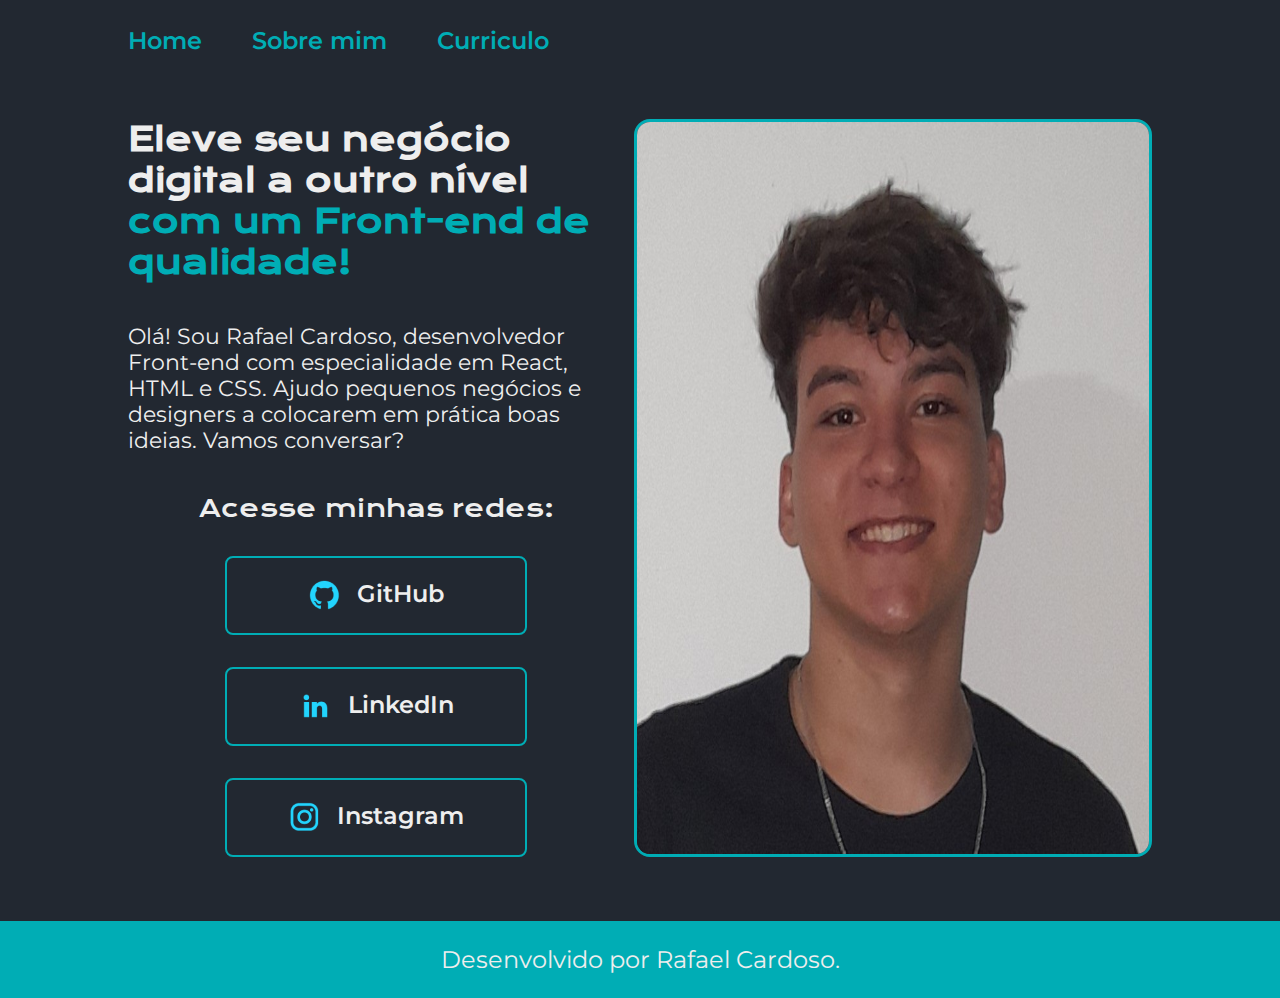
<file: index.html>
<!DOCTYPE html>
<html lang="pt-br">
<head>
    <meta charset="UTF-8">
    <meta http-equiv="X-UA-Compatible" content="IE=edge">
    <meta name="viewport" content="width=device-width, initial-scale=1.0">
    <title>Portfolio</title>
    <link rel="stylesheet" href="./styles/style.css">
</head>
<body>
    <header class="cabecalho">
        <nav class="cabecalho__menu">
            <a class="cabecalho__menu__link" href="index.html">Home</a>
            <a class="cabecalho__menu__link" href="about.html">Sobre mim</a>
            <a href="curriculo.html" class="cabecalho__menu__link">Curriculo</a>
        </nav>
    </header>
    <main class="apresentacao">
        <section class="apresentacao__conteudo">
            <h1 class="apresentacao__conteudo__titulo">Eleve seu negócio digital a outro nível <strong class="titulo-destaque">com um Front-end de qualidade!</strong></h1>
            <p class="apresentacao__conteudo__texto">Olá! Sou Rafael Cardoso, desenvolvedor Front-end com especialidade em React, HTML e CSS. Ajudo pequenos negócios e designers a colocarem em prática boas ideias. Vamos conversar?</p>
            <div class="apresentacao__links">
                <h2 class="apresentacao__links__subtitulo">Acesse minhas redes:</h2>
                <a class="apresentacao__links__link" href="https://github.com/raffscardoso">GitHub
                    <img src="./assets/github.png" >
                </a>
                <a class="apresentacao__links__link" href="https://www.linkedin.com/in/raffscardoso/">LinkedIn
                    <img src="./assets/linkedin.png" >
                </a>
                <a class="apresentacao__links__link" href="https://www.instagram.com/raffs.cardoso/">Instagram
                    <img src="./assets/instagram.png" >
                </a>
            </div>
        </section>
        <img class="foto" src="./assets/foto pessoal.jpg" alt= "Foto de Rafael Cardoso">
    </main>
    <footer class="rodape">
        <p class="rodape__texto">Desenvolvido por Rafael Cardoso.</p>
    </footer>
</body>
</html>
</file>
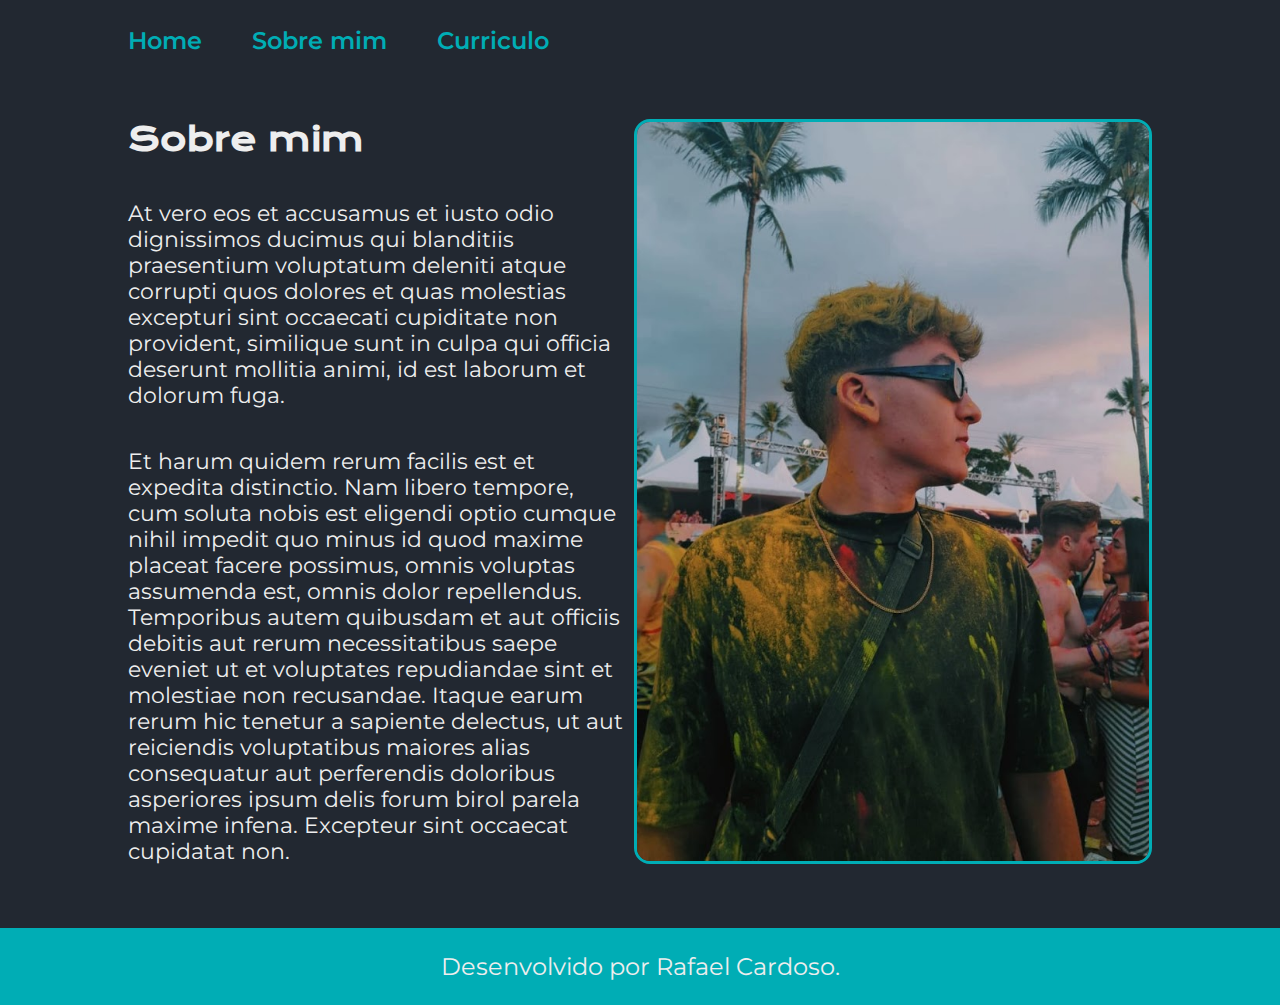
<file: about.html>
<!DOCTYPE html>
<html lang="pt-br">
<head>
    <meta charset="UTF-8">
    <meta http-equiv="X-UA-Compatible" content="IE=edge">
    <meta name="viewport" content="width=device-width, initial-scale=1.0">
    <title>Sobre mim</title>
    <link rel="stylesheet" href="./styles/style.css">
</head>
<body>
    <header class="cabecalho">
        <nav class="cabecalho__menu">
            <a class="cabecalho__menu__link" href="index.html">Home</a>
            <a class="cabecalho__menu__link" href="about.html">Sobre mim</a>
            <a href="curriculo.html" class="cabecalho__menu__link">Curriculo</a>
        </nav>
    </header>
    <main class="apresentacao">
        <section class="apresentacao__conteudo">
            <h1 class="apresentacao__conteudo__titulo">Sobre mim</h1>
            <p class="apresentacao__conteudo__texto">At vero eos et accusamus et iusto odio dignissimos ducimus qui blanditiis praesentium voluptatum deleniti atque corrupti quos dolores et quas molestias excepturi sint occaecati cupiditate non provident, similique sunt in culpa qui officia deserunt mollitia animi, id est laborum et dolorum fuga.</p>
            <p class="apresentacao__conteudo__texto">Et harum quidem rerum facilis est et expedita distinctio. Nam libero tempore, cum soluta nobis est eligendi optio cumque nihil impedit quo minus id quod maxime placeat facere possimus, omnis voluptas assumenda est, omnis dolor repellendus. Temporibus autem quibusdam et aut officiis debitis aut rerum necessitatibus saepe eveniet ut et voluptates repudiandae sint et molestiae non recusandae. Itaque earum rerum hic tenetur a sapiente delectus, ut aut reiciendis voluptatibus maiores alias consequatur aut perferendis doloribus asperiores ipsum delis forum birol parela maxime infena. Excepteur sint occaecat cupidatat non.</p>
        </section>
        <img class="foto" src="./assets/foto arena.jpg" alt= "Foto de Rafael Cardoso">
    </main>
    <footer class="rodape">
        <p class="rodape__texto">Desenvolvido por Rafael Cardoso.</p>
    </footer>
</body>
</html>
</file>
<file: styles/style.css>
@import url('https://fonts.googleapis.com/css2?family=Krona+One&family=Montserrat:wght@400;600&display=swap');

:root {
    --cor-primaria: #222831;
    --cor-secundaria: #EEEEEE;
    --cor-terciaria: #00ADB5;
    --cor-hover: #393E46;

    --fonte-primaria: 'Krona One', sans-serif;
    --fonte-secundaria: 'Montserrat', sans-serif;
}

*{
    margin: 0;
    padding: 0;
}

body {
    box-sizing: border-box;
    background-color: var(--cor-primaria);
    color: var(--cor-secundaria);
}

.cabecalho {
    padding: 2% 0% 0% 10%; 
}

.cabecalho__menu {
    display: flex; 
    gap: 50px;

}

.cabecalho__menu__link {
    font-family: var(--fonte-secundaria);
    font-weight: 600;
    font-size: 1.5rem;
    color: var(--cor-terciaria);
    text-decoration: none;
}

.foto {
    width: 50%;
    border-radius: 16px;
    border: solid var(--cor-terciaria) ;
}

.titulo-destaque {
    color: var(--cor-terciaria);
}

.apresentacao{
    padding: 5% 10%;
    display: flex;
    justify-content: space-between;
    gap: 10px;
}

.apresentacao__conteudo {
    width: 50%;
    display: flex;
    flex-direction: column;
    gap: 40px;
}

.apresentacao__conteudo__titulo {
    font-size: 2rem;
    font-family: var(--fonte-primaria);
}

.apresentacao__conteudo__texto {
    font-size: 1.35rem;
    font-family: var(--fonte-secundaria);
}


.apresentacao__conteudo__texto__linkedin {
    text-decoration: none;
    color: var(--cor-terciaria);
}

.apresentacao__links {
    display: flex;
    flex-direction: column;
    align-items: center;
    justify-content: space-between;
    gap: 32px;
}

.apresentacao__links__subtitulo {
    font-family:var(--fonte-primaria);
    font-weight: 400;
    font-size: 1.5rem;
}

.apresentacao__links__link {
    display: flex;
    justify-content: center;
    flex-direction: row-reverse;
    gap: 16px;
    border: 2px solid var(--cor-terciaria);
    width: 60%;
    text-align: center;
    border-radius: 8px;
    font-size: 1.5rem;
    font-weight: 600;
    padding: 21.5px 0;
    text-decoration: none;
    color:var(--cor-secundaria);
    font-family: var(--fonte-secundaria);
}

.apresentacao__links__link:hover {
   background-color:var(--cor-hover);
}

.rodape {
    background-color:var(--cor-terciaria);
    padding: 24px;
    text-align: center;
    color: var(--cor-secundaria);
    font-family:var(--fonte-secundaria);
    font-size: 1.5rem;
    font-weight: 400;
}

@media (max-width: 1200px) {
    .cabecalho {
        padding: 10%;
    }

    .cabecalho__menu {
        justify-content: center;
    }

    .apresentacao {
        flex-direction: column-reverse;
        align-items: center;
        padding: 5%;
    }

    .apresentacao__conteudo {
        width: auto;
        text-align: center;
    }

    .apresentacao2 {
        flex-direction: column-reverse;
        align-items: center;
        padding: 5%;
    }
    
}

@media (max-width: 480px) {
    .cabecalho {
        padding: 15%;
    }

    .cabecalho__menu {
        justify-content: center;
        align-items: center;
    }
    
    .apresentacao {
        align-items: center;
    }
    
    .apresentacao__conteudo {
        width: auto;
        text-align: center;
    }
}
</file>
